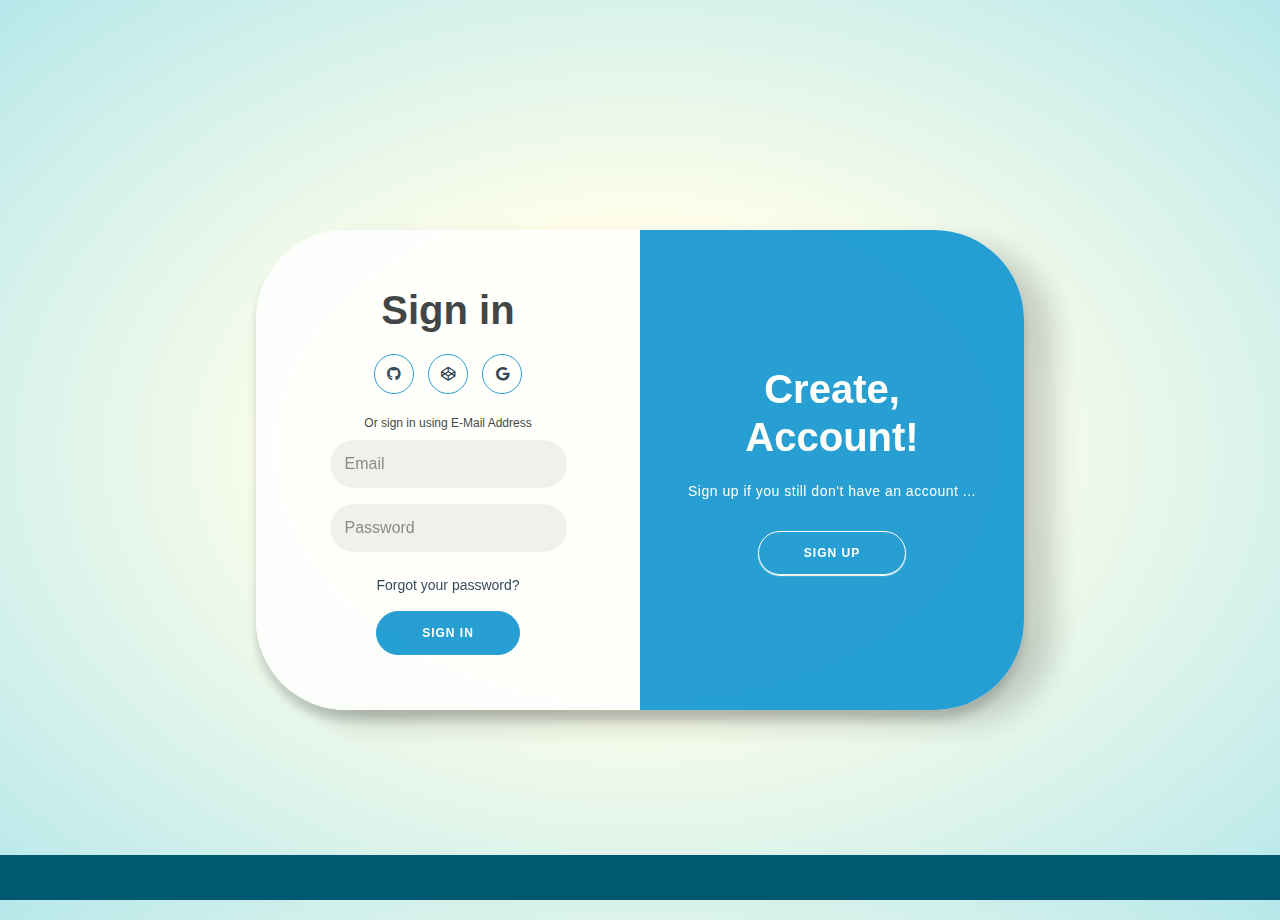
<file: sign-in/signin.html>
<!DOCTYPE html>
<html lang="en">
  <head>
    <title>SIGN-IN</title>
    <meta charset="UTF-8" />
    <meta name="viewport" content="width=device-width" />
    <link rel='stylesheet' href='https://cdnjs.cloudflare.com/ajax/libs/bootstrap/5.0.2/css/bootstrap.min.css'>
    <link rel='stylesheet' href='https://cdnjs.cloudflare.com/ajax/libs/font-awesome/6.2.1/css/all.min.css'>
    <link rel="stylesheet" href="signin.css" />
  </head>
  <body>
    <div class="ocean">
      <div class="wave"></div>
      <div class="wave"></div>
  </div>
  <!-- Log In Form Section -->
  <section>
      <div class="container" id="container">
          <div class="form-container sign-up-container">
              <form action="#">
                  <h1>Sign Up</h1>
                  <div class="social-container">
                      <a href="https://Github.com/farazc60" target="_blank" class="social"><i class="fab fa-github"></i></a>
                      <a href="https://Codepen.io/codewithfaraz" target="_blank" class="social"><i class="fab fa-codepen"></i></a>
                      <a href="mailto:farazc60@gmail.com" target="_blank" class="social"><i class="fab fa-google"></i></a>
                  </div>
                  <span>Or use your Email for registration</span>
                  <label>
                      <input type="text" placeholder="Name"/>
                  </label>
                  <label>
                      <input type="email" placeholder="Email"/>
                  </label>
                  <label>
                      <input type="password" placeholder="Password"/>
                  </label>
                  <button style="margin-top: 9px">Sign Up</button>
              </form>
          </div>
          <div class="form-container sign-in-container">
              <form action="#">
                  <h1>Sign in</h1>
                  <div class="social-container">
                      <a href="https://Github.com/farazc60" target="_blank" class="social"><i class="fab fa-github"></i></a>
                      <a href="https://Codepen.io/codewithfaraz" target="_blank" class="social"><i class="fab fa-codepen"></i></a>
                      <a href="mailto:farazc60@gmail.com" target="_blank" class="social"><i class="fab fa-google"></i></a>
                  </div>
                  <span> Or sign in using E-Mail Address</span>
                  <label>
                      <input type="email" placeholder="Email"/>
                  </label>
                  <label>
                      <input type="password" placeholder="Password"/>
                  </label>
                  <a href="#">Forgot your password?</a>
                  <button>Sign In</button>
              </form>
          </div>
          <div class="overlay-container">
              <div class="overlay">
                  <div class="overlay-panel overlay-left">
                      <h1>Log in</h1>
                      <p>Sign in here if you already have an account </p>
                      <button class="ghost mt-5" id="signIn">Sign In</button>
                  </div>
                  <div class="overlay-panel overlay-right">
                      <h1>Create, Account!</h1>
                      <p>Sign up if you still don't have an account ... </p>
                      <button class="ghost" id="signUp">Sign Up</button>
                  </div>
              </div>
          </div>
      </div>
  </section>
  <script src='https://cdnjs.cloudflare.com/ajax/libs/bootstrap/5.2.3/js/bootstrap.min.js'></script>
    <script >

const signUpButton = document.getElementById('signUp');
const signInButton = document.getElementById('signIn');
const container = document.getElementById('container');

signUpButton.addEventListener('click', () =>
    container.classList.add('right-panel-active'));

signInButton.addEventListener('click', () =>
    container.classList.remove('right-panel-active'));

    </script>
  </body>
</html>
</file>
<file: sign-in/signin.css>
html, body {
  width: 100%;
  height: 100%;
}
body {
  background:radial-gradient(ellipse at center, rgba(255,254,234,1) 0%, rgba(255,254,234,1) 35%, #B7E8EB 100%);
  overflow: hidden;
}

.ocean {
  height: 5%;
  width:100%;
  position:absolute;
  bottom:0;
  left:0;
  background: #015871;
}

.wave {
  background: url(https://s3-us-west-2.amazonaws.com/s.cdpn.io/85486/wave.svg) repeat-x;
  position: absolute;
  top: -198px;
  width: 6400px;
  height: 198px;
  animation: wave 5s cubic-bezier( 0.36, 0.45, 0.63, 0.53) infinite;
  transform: translate3d(0, 0, 0);
}

.wave:nth-of-type(2) {
  top: -175px;
  animation: wave 7s cubic-bezier( 0.36, 0.45, 0.63, 0.53) -.125s infinite, swell 7s ease -1.25s infinite;
  opacity: 1;
}

@keyframes wave {
  0% {
      margin-left: 0;
  }
  100% {
      margin-left: -1600px;
  }
}

@keyframes swell {
  0%, 100% {
      transform: translate3d(0,-25px,0);
  }
  50% {
      transform: translate3d(0,5px,0);
  }
}

/* Login Section Style */
* {
  box-sizing: border-box;
}

body {
  font-family: 'Montserrat', sans-serif;
  display: flex;
  flex-direction: column;
  justify-content: center;
  align-items: center;
  height: 100vh;
  margin: -20px 0 50px;
  margin-top: 20px;
}

h1 {
  font-weight: bold;
  margin: 0;
}

p {
  font-size: 14px;
  font-weight: 100;
  line-height: 20px;
  letter-spacing: .5px;
  margin: 20px 0 30px;
}

span {
  font-size: 12px;
}

a {
  color: #0e263d;
  font-size: 14px;
  text-decoration: none;
  margin: 15px 0;
}

.container {
  background: #fff;
  border-radius: 90px;
  box-shadow: 30px 14px 28px rgba(0, 0, 5, .2), 0 10px 10px rgba(0, 0, 0, .2);
  position: relative;
  overflow: hidden;
  opacity: 85%;
  width: 768px;
  max-width: 100%;
  min-height: 480px;
  transition: 333ms;
}


.form-container form {
  background: #fff;
  display: flex;
  flex-direction: column;
  padding:  0 50px;
  height: 100%;
  justify-content: center;
  align-items: center;
  text-align: center;
}

.social-container {
  margin: 20px 0;
  display: block;
}


.social-container a {
  border: 1px solid #008ecf;
  border-radius: 50%;
  display: inline-flex;
  justify-content: center;
  align-items: center;
  margin: 0 5px;
  height: 40px;
  width: 40px;
  transition: 333ms;
}
.social-container a:hover {
  transform: rotateZ(13deg);
  border: 1px solid #0e263d;
}

.form-container input {
  background: #eee;
  border: none;
  border-radius: 50px;
  padding: 12px 15px;
  margin: 8px 0;
  width: 100%;
}
.form-container input:hover {
  transform: scale(101%);
}

button {
  border-radius: 50px;
  box-shadow: 0 1px 1px ;
  border: 1px solid #008ecf;
  background: #008ecf;
  color: #fff;
  font-size: 12px;
  font-weight: bold;
  padding: 12px 45px;
  letter-spacing: 1px;
  text-transform: uppercase;
  transition: transform 80ms ease-in;
}

button:active {
  transform: scale(.95);
}

button:focus {
  outline: none;
}

button.ghost {
  background: transparent;
  border-color: #fff;
}

.form-container {
  position: absolute;
  top: 0;
  height: 100%;
  transition: all .6s ease-in-out;
}

.sign-in-container {
  left: 0;
  width: 50%;
  z-index: 2;
}

.sign-up-container {
  left: 0;
  width: 50%;
  z-index: 1;
  opacity: 0;
}

.overlay-container {
  position: absolute;
  top: 0;
  left: 50%;
  width: 50%;
  height: 100%;
  overflow: hidden;
  transition: transform .6s ease-in-out;
  z-index: 100;
}

.overlay {
  background: #ff416c;
  background: linear-gradient(to right, #008ecf, #008ecf) no-repeat 0 0 / cover;
  color: #fff;
  position: relative;
  left: -100%;
  height: 100%;
  width: 200%;
  transform: translateY(0);
  transition: transform .6s ease-in-out;
}

.overlay-panel {
  position: absolute;
  top: 0;
  display: flex;
  flex-direction: column;
  justify-content: center;
  align-items: center;
  padding: 0 40px;
  height: 100%;
  width: 50%;
  text-align: center;
  transform: translateY(0);
  transition: transform .6s ease-in-out;
}

.overlay-right {
  right: 0;
  transform: translateY(0);
}

.overlay-left {
  transform: translateY(-20%);
}

/* Move signin to right */
.container.right-panel-active .sign-in-container {
  transform: translateY(100%);
}

/* Move overlay to left */
.container.right-panel-active .overlay-container {
  transform: translateX(-100%);
}

/* Bring signup over signin */
.container.right-panel-active .sign-up-container {
  transform: translateX(100%);
  opacity: 1;
  z-index: 5;
}

/* Move overlay back to right */
.container.right-panel-active .overlay {
  transform: translateX(50%);
}

/* Bring back the text to center */
.container.right-panel-active .overlay-left {
  transform: translateY(0);
}

/* Same effect for right */
.container.right-panel-active .overlay-right {
  transform: translateY(20%);
}
</file>
